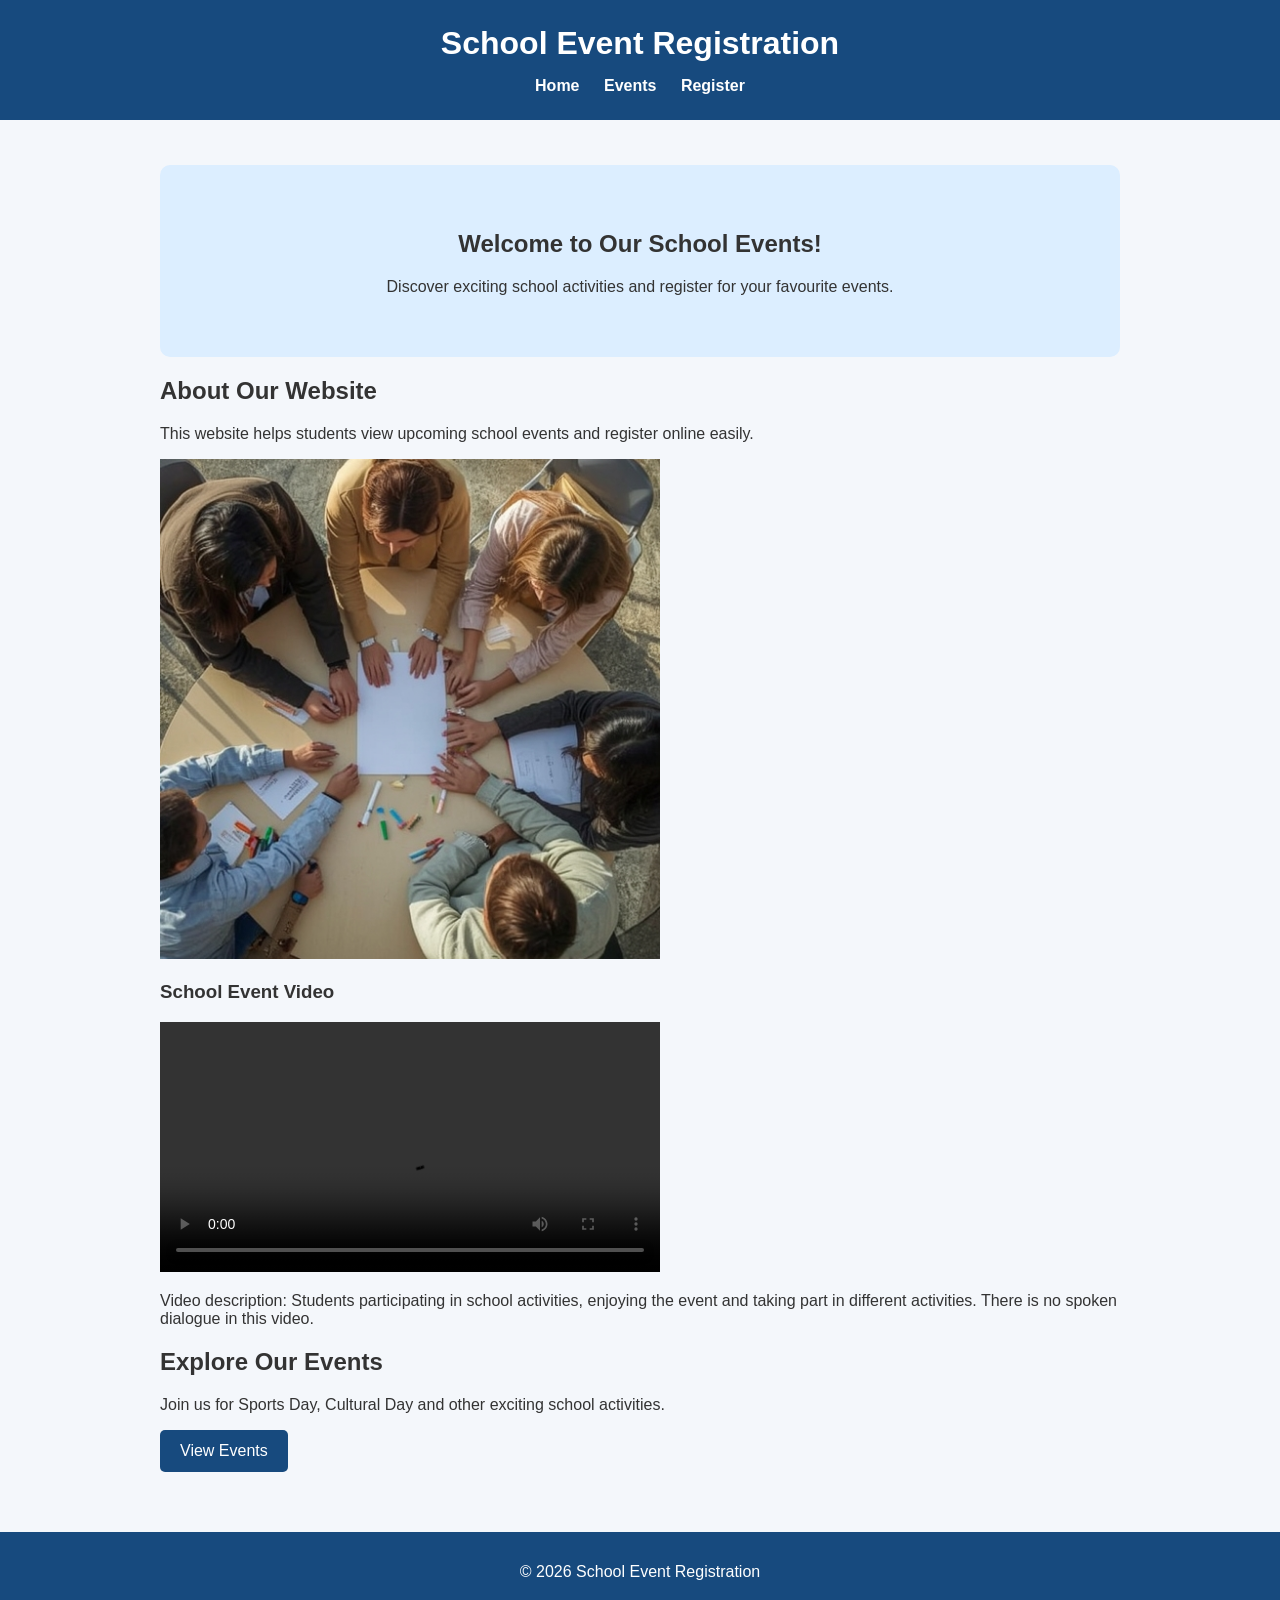
<file: index.html>
<!DOCTYPE html>
<html lang="en">
<head>
    <meta charset="UTF-8">
    <meta name="viewport" content="width=device-width, initial-scale=1.0">
    <title>School Event Registration</title>
    <link rel="stylesheet" href="style.css">
</head>
<body>

    <header>
        <h1>School Event Registration</h1>
        <nav>
            <a href="index.html">Home</a>
            <a href="events.html">Events</a>
            <a href="register.html">Register</a>
        </nav>
    </header>

    <main>
        <section class="welcome">
            <h2>Welcome to Our School Events!</h2>
            <p>Discover exciting school activities and register
            for your favourite events.</p>
        </section>

        <section>
            <h2>About Our Website</h2>
            <p>This website helps students view upcoming school
            events and register online easily.</p>
			
			
			<img src="school-event.jpg"
                 alt="Students taking part in a school event"
                 width="500">
			
			<h3>School Event Video</h3>

            <video width="500" controls>
                <source src="school-event-video.mp4" type="video/mp4">
                Your browser does not support the video.
            </video>

           <p>
              Video description: Students participating in school activities,
              enjoying the event and taking part in different activities.
              There is no spoken dialogue in this video.
          </p>
			
			
        </section>

        <section>
            <h2>Explore Our Events</h2>
            <p>Join us for Sports Day, Cultural Day and other
            exciting school activities.</p>
            <a class="button" href="events.html">View Events</a>
        </section>
    </main>

    <footer>
        <p>&copy; 2026 School Event Registration</p>
    </footer>

</body>
</html>
</file>
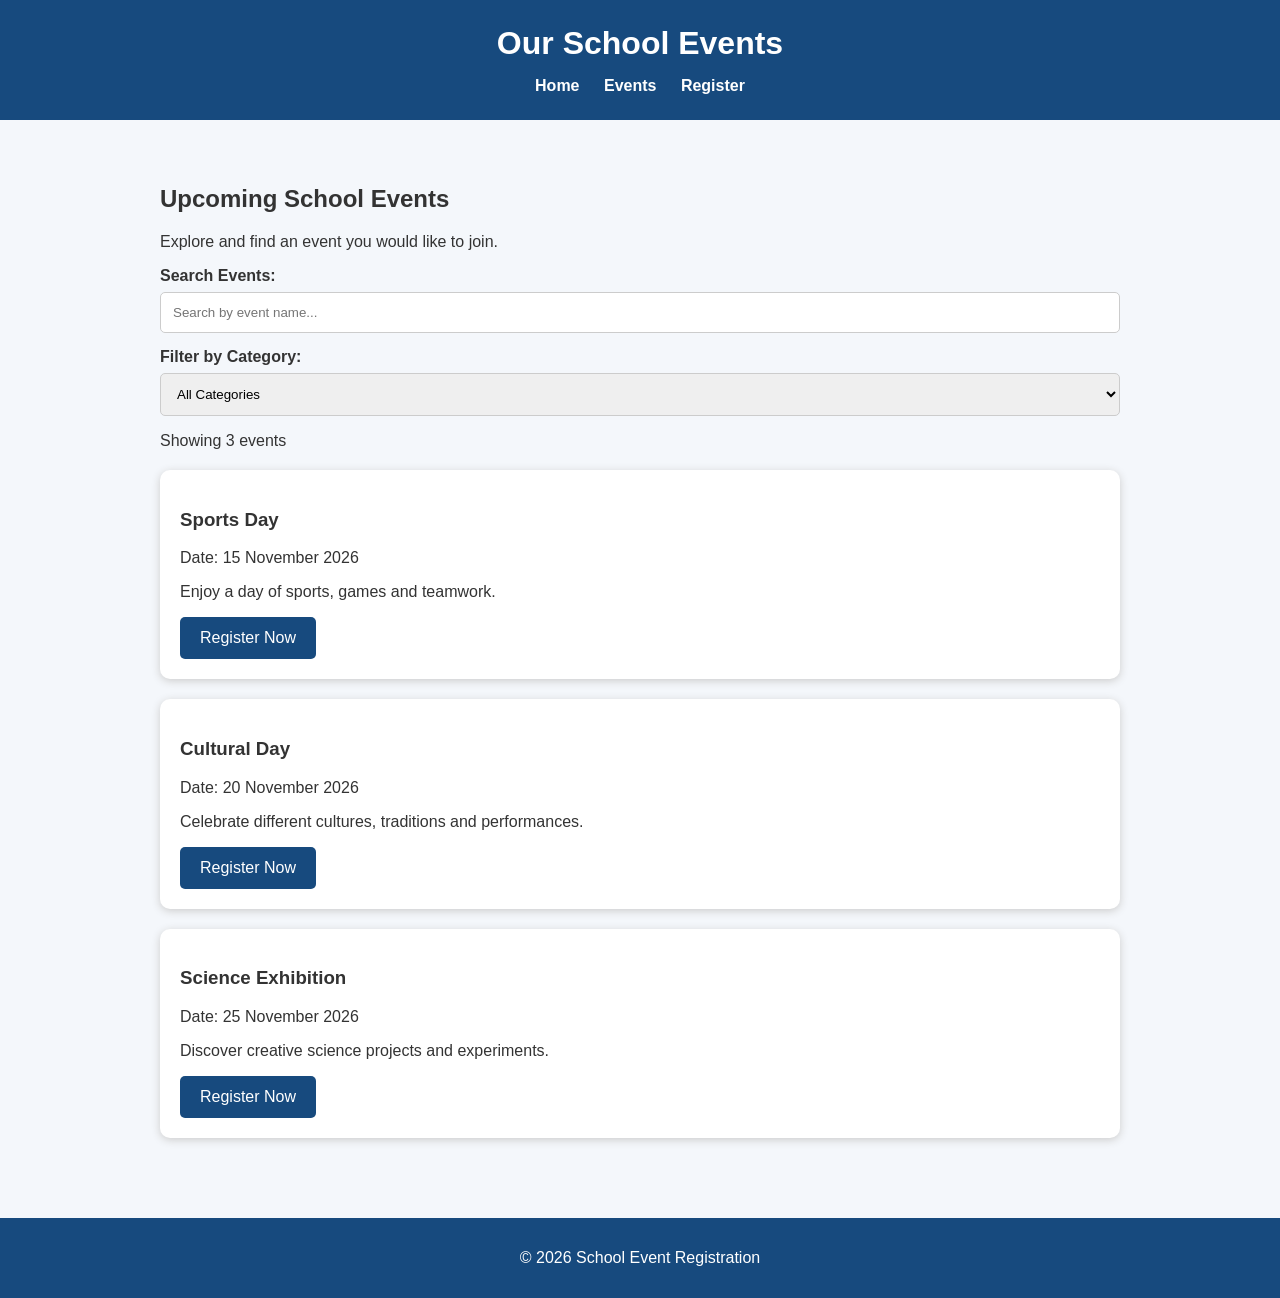
<file: events.html>
<!DOCTYPE html>
<html lang="en">
<head>
    <meta charset="UTF-8">
    <meta name="viewport" content="width=device-width, initial-scale=1.0">
    <title>School Events</title>
    <link rel="stylesheet" href="style.css">
</head>
<body>

    <header>
        <h1>Our School Events</h1>
        <nav>
            <a href="index.html">Home</a>
            <a href="events.html">Events</a>
            <a href="register.html">Register</a>
        </nav>
    </header>

    <main>
        <h2>Upcoming School Events</h2>
        <p>Explore and find an event you would like to join.</p>

        <section class="search-section">
            <label for="searchInput">Search Events:</label>
            <input type="text" id="searchInput"
                   placeholder="Search by event name...">

            <label for="categoryFilter">Filter by Category:</label>
            <select id="categoryFilter">
                <option value="all">All Categories</option>
                <option value="sports">Sports</option>
                <option value="culture">Culture</option>
                <option value="education">Education</option>
            </select>
        </section>

        <p id="eventCount" aria-live="polite">
            Showing 3 events
        </p>

        <section id="eventList">

            <article class="event-card" data-category="sports">
                <h3>Sports Day</h3>
                <p>Date: 15 November 2026</p>
                <p>Enjoy a day of sports, games and teamwork.</p>
                <a class="button" href="register.html">Register Now</a>
            </article>

            <article class="event-card" data-category="culture">
                <h3>Cultural Day</h3>
                <p>Date: 20 November 2026</p>
                <p>Celebrate different cultures, traditions and performances.</p>
                <a class="button" href="register.html">Register Now</a>
            </article>

            <article class="event-card" data-category="education">
                <h3>Science Exhibition</h3>
                <p>Date: 25 November 2026</p>
                <p>Discover creative science projects and experiments.</p>
                <a class="button" href="register.html">Register Now</a>
            </article>

        </section>

        <p id="noEvents" hidden>
            No events found. Please try another search.
        </p>
    </main>

    <footer>
        <p>&copy; 2026 School Event Registration</p>
    </footer>

    <script src="events.js"></script>

</body>
</html>
</file>
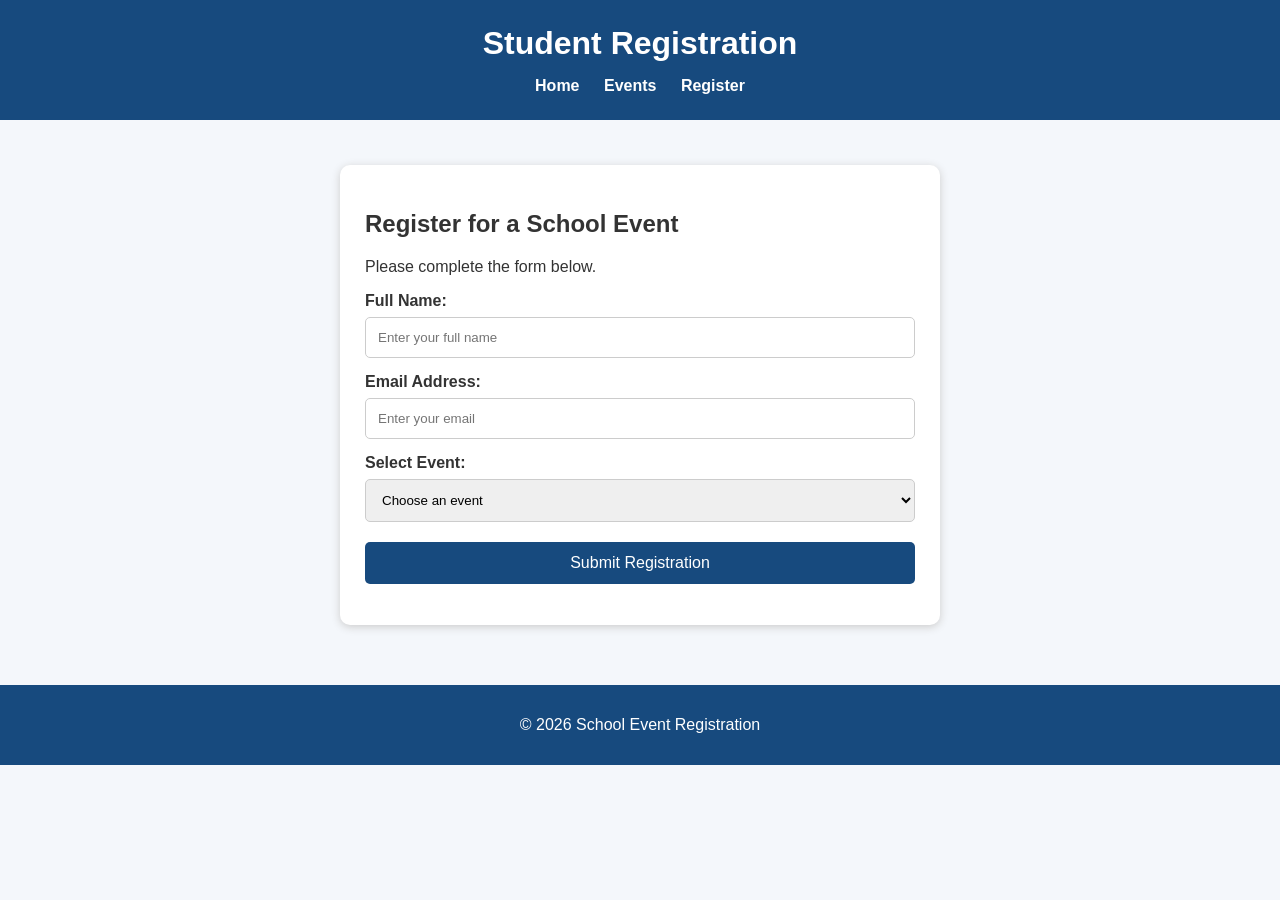
<file: register.html>
<!DOCTYPE html>
<html lang="en">
<head>
    <meta charset="UTF-8">
    <meta name="viewport" content="width=device-width, initial-scale=1.0">
    <title>Student Registration</title>
    <link rel="stylesheet" href="style.css">
</head>
<body>

    <header>
        <h1>Student Registration</h1>
        <nav>
            <a href="index.html">Home</a>
            <a href="events.html">Events</a>
            <a href="register.html">Register</a>
        </nav>
    </header>

    <main>
        <section class="registration">
            <h2>Register for a School Event</h2>
            <p>Please complete the form below.</p>

            <form id="registrationForm">

                <label for="studentName">Full Name:</label>
                <input type="text" id="studentName"
                       placeholder="Enter your full name" required>

                <label for="studentEmail">Email Address:</label>
                <input type="email" id="studentEmail"
                       placeholder="Enter your email" required>

                <label for="studentEvent">Select Event:</label>
                <select id="studentEvent" required>
                    <option value="">Choose an event</option>
                    <option value="Sports Day">Sports Day</option>
                    <option value="Cultural Day">Cultural Day</option>
                    <option value="Science Exhibition">Science Exhibition</option>
                </select>

                <button type="submit">Submit Registration</button>

            </form>

            <p id="message" role="status"></p>
        </section>
    </main>

    <footer>
        <p>&copy; 2026 School Event Registration</p>
    </footer>

    <script src="script.js"></script>

</body>
</html>
</file>
<file: style.css>
/* General Website Styling */
* {
    box-sizing: border-box;
}

body {
    font-family: Arial, sans-serif;
    margin: 0;
    padding: 0;
    background-color: #f4f7fb;
    color: #333;
}

/* Header */
header {
    background-color: #174a7e;
    color: white;
    text-align: center;
    padding: 25px 15px;
}

header h1 {
    margin: 0 0 15px;
}

/* Navigation */
nav a {
    color: white;
    text-decoration: none;
    margin: 10px;
    font-weight: bold;
}

nav a:hover {
    text-decoration: underline;
}

/* Main Content */
main {
    max-width: 1000px;
    margin: 25px auto;
    padding: 20px;
}

/* Welcome Section */
.welcome {
    background-color: #dceeff;
    text-align: center;
    padding: 45px 20px;
    border-radius: 10px;
}

/* Event Cards */
.event-card {
    background-color: white;
    padding: 20px;
    margin: 20px 0;
    border-radius: 10px;
    box-shadow: 0 2px 8px #cccccc;
}

/* Buttons */
.button,
button {
    display: inline-block;
    background-color: #174a7e;
    color: white;
    padding: 12px 20px;
    border: none;
    border-radius: 5px;
    text-decoration: none;
    cursor: pointer;
}

.button:hover,
button:hover {
    background-color: #0d3155;
}

/* Registration Form */
.registration {
    background-color: white;
    max-width: 600px;
    margin: auto;
    padding: 25px;
    border-radius: 10px;
    box-shadow: 0 2px 8px #cccccc;
}

label {
    display: block;
    margin-top: 15px;
    font-weight: bold;
}

input,
select {
    width: 100%;
    padding: 12px;
    margin-top: 7px;
    border: 1px solid #cccccc;
    border-radius: 5px;
}

button {
    margin-top: 20px;
    width: 100%;
    font-size: 16px;
}

/* Footer */
footer {
    background-color: #174a7e;
    color: white;
    text-align: center;
    padding: 15px;
    margin-top: 40px;
}

/* Mobile Responsive Design */
@media screen and (max-width: 600px) {
    nav a {
        display: inline-block;
        margin: 8px;
    }

    main {
        padding: 12px;
    }

    .welcome {
        padding: 25px 15px;
    }
}
</file>
